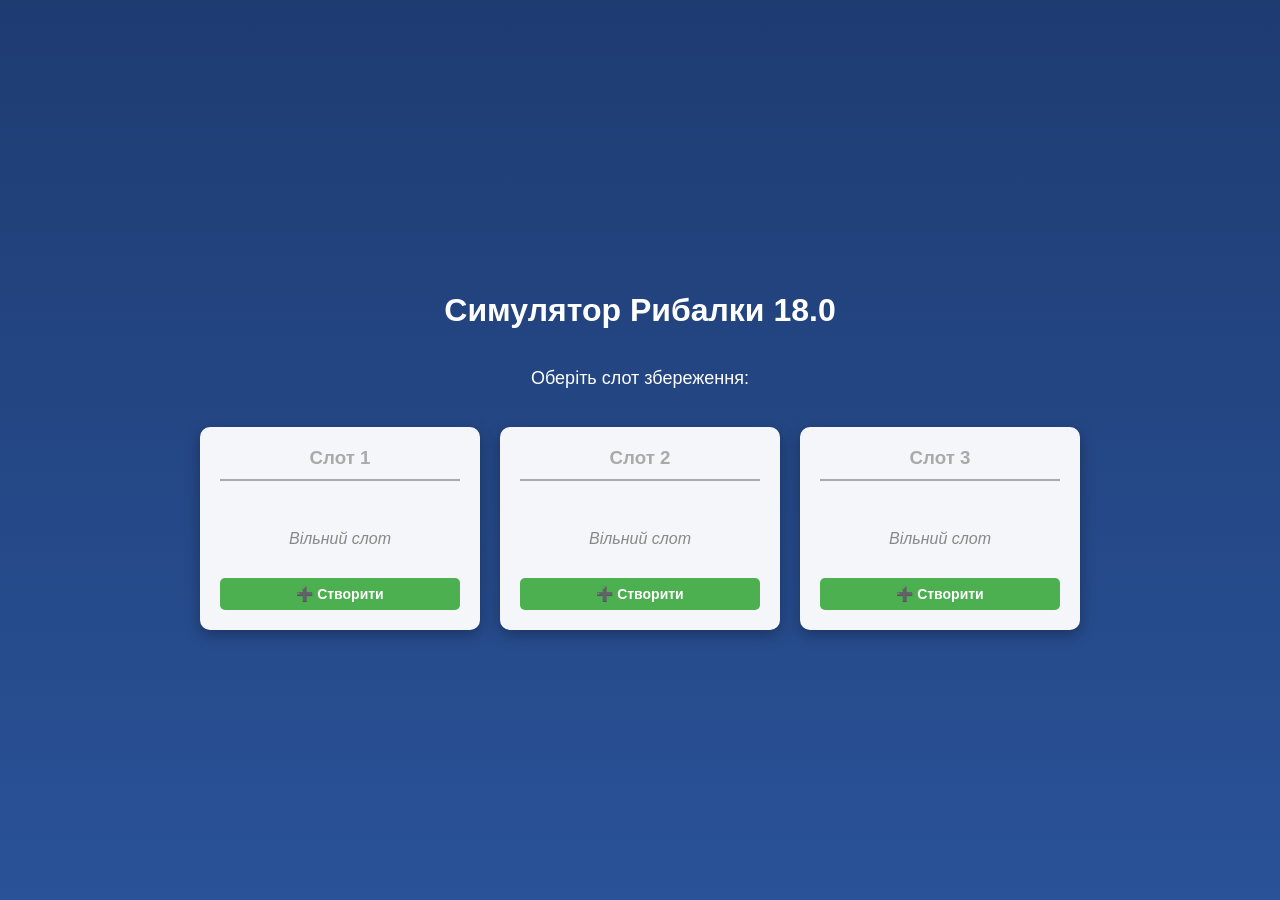
<file: index.html>
<!DOCTYPE html>
<html lang="uk">
<head>
    <meta charset="UTF-8">
    <meta name="viewport" content="width=device-width, initial-scale=1.0">
    <title>Гра: Риболовля 18.0 (Динамічний живець)</title>
    <link rel="stylesheet" href="styles.css">
</head>
<body oncontextmenu="return false;">

    <div id="profile-menu">
        <h1>Симулятор Рибалки 18.0</h1>
        <p style="font-size: 18px;">Оберіть слот збереження:</p>
        <div id="slots-container" class="slots-container"></div>
    </div>

    <div id="create-profile-modal" class="modal-overlay" style="z-index: 30;">
        <div class="modal-content" style="width: 350px;">
            <h2>Створення профілю</h2>
            <p style="text-align:center; color:#555;">Оберіть режим гри:</p>
            <button class="ui-btn" style="background-color: #4CAF50; padding: 15px; font-size: 16px; margin-top: 15px;" onclick="confirmCreateProfile('normal')">
                🌲 Звичайна Гра<br><span style="font-size:12px; font-weight:normal;">Почніть з нуля. Рівень 1, 0 монет.</span>
            </button>
            <button class="ui-btn" style="background-color: #2196F3; padding: 15px; font-size: 16px; margin-top: 10px;" onclick="confirmCreateProfile('experienced')">
                🎣 Досвідчений<br><span style="font-size:12px; font-weight:normal;">Рівень 20, 20000 монет. Доступ до Ями!</span>
            </button>
            <button class="ui-btn" style="background-color: #9C27B0; padding: 15px; font-size: 16px; margin-top: 10px;" onclick="confirmCreateProfile('sandbox')">
                👑 Пісочниця<br><span style="font-size:12px; font-weight:normal;">Для розваги. Макс рівень снастей!</span>
            </button>
            <button class="ui-btn close-btn" style="margin-top: 20px;" onclick="closeCreateProfileModal()">Скасувати</button>
        </div>
    </div>

    <div id="main-menu" style="display: none;">
        <h1>Вибір Локації</h1>
        <p>Оберіть куди поїдемо рибалити:</p>
        <button onclick="startGame('dnipro')">Річка Дніпро</button>
        <button id="btn-sea" onclick="startGame('sea')">Чорне море</button>
        <button id="btn-yama" onclick="startGame('yama')">Річка Яма</button>
        <button id="btn-amazon" onclick="startGame('amazon')">Дельта Амазонки</button>
        <button id="btn-akhtuba" onclick="startGame('akhtuba')">Річка Ахтуба</button>
        <br>
        <button style="background-color: #555; margin-top: 30px; font-size: 16px; padding: 10px 20px;" onclick="exitToProfileMenu()">🔄 Змінити профіль</button>
    </div>

    <div id="game-screen">
        <div class="sky"></div>
        <div class="water"></div>
        <div class="water-overlay"></div>
        <div id="time-overlay"></div>
        
        <div id="ui-panel">
            <div style="font-size: 18px; color: #d35400; font-weight: bold; text-align: center; margin-bottom: 10px;">🪙 <span id="coins-count">0</span></div>
            <div id="current-bait-display">Наживка: Хробак (<span id="main-bait-qty">30</span>)</div>
            <hr style="border: 0; border-top: 1px solid #ccc; margin: 10px 0;">
            <p style="margin: 5px 0;">🎣 Снасть витримає: до <b id="current-max-catch" style="color: #1e3c72;">1.5</b> кг</p>
            <hr style="border: 0; border-top: 1px solid #ccc; margin: 10px 0;">
            
            <button class="ui-btn" style="background-color: #2196F3;" onclick="toggleBaitMenu()">Наживка / Блешні</button>
            <button class="ui-btn" style="background-color: #9C27B0;" onclick="toggleEncyclopedia()">Енциклопедія</button>
            <button class="ui-btn" style="background-color: #ff9800; font-size: 16px;" onclick="toggleMarket()">Ринок</button>
            <hr style="border: 0; border-top: 1px solid #ccc; margin: 10px 0;">
            <p style="margin: 5px 0;">🐟 Садок: <span id="fish-count">0</span> шт.</p>
            <p style="margin: 5px 0 10px 0;">⚖️ Вага: <span id="total-weight">0.00</span> / <span id="max-weight">50</span> кг</p>
            <button class="ui-btn" style="background-color: #4CAF50;" onclick="toggleInventory()">Садок</button>
            <button class="ui-btn close-btn" onclick="exitToLocationMenu()">Вийти з Локації (ESC)</button>
        </div>

        <div id="level-ui-panel">
            <div style="font-size: 12px; color: #555; font-weight: bold;">ТВІЙ РІВЕНЬ</div>
            <div id="level-number">1</div>
            <div id="exp-bar-container"><div id="exp-fill"></div></div>
            <div id="exp-text">EXP: <span id="exp-current">0</span> / <span id="exp-needed">100</span></div>
        </div>

        <div id="clock-panel">
            <div id="clock-time">06:00</div>
            <div id="clock-day">День 1</div>
        </div>

        <div id="message-box">ЛКМ - Закинути | ПКМ - Підсікти</div>

        <svg id="fishing-line-layer"><line id="fishing-line" x1="0" y1="0" x2="0" y2="0" /></svg>
        <div id="rod">
            <div id="reel-spool"></div>
            <div id="reel-body"></div>
            <div id="reel-handle-assembly">
                <div id="reel-handle-bar"></div>
                <div id="reel-handle-knob"></div>
            </div>
            <div id="rod-tip"></div>
        </div>
        <div id="float"></div>

        <div id="mini-game-container">
            <div id="tension-bar-container" title="Напруга ліски">
                <div class="tension-labels"><span>MAX</span><span>OK</span></div>
                <div id="tension-fill"></div>
            </div>
            <div id="progress-bar-container" title="Прогрес виважування">
                <div id="catch-progress-fill"></div>
            </div>
        </div>
    </div>

    <div id="inventory-modal" class="modal-overlay">
        <div class="modal-content">
            <h2>Ваш улов (Садок)</h2>
            <button class="ui-btn select-btn" style="background-color: #ff9800; margin-bottom: 10px;" onclick="craftLiveBait()">🔪 Переробити рибу до 100г на живця</button>
            <div id="inventory-list" class="list-container"></div>
            <button class="ui-btn close-btn" onclick="toggleInventory()">Закрити (ESC)</button>
        </div>
    </div>

    <div id="bait-modal" class="modal-overlay">
        <div class="modal-content">
            <h2>Коробка з наживками</h2>
            <div class="list-container" id="bait-list-container">
                <div class="list-item"><span>🍞 Хліб <span class="bait-qty" id="menu-qty-bread">(30 шт)</span></span><button class="ui-btn select-btn" onclick="setBait('bread')">Обрати</button></div>
                <div class="list-item"><span>🪱 Хробак <span class="bait-qty" id="menu-qty-worm">(30 шт)</span></span><button class="ui-btn select-btn" onclick="setBait('worm')">Обрати</button></div>
                
                <div id="dynamic-live-baits">
                    </div>

                <hr style="border: 0; border-top: 1px solid #ccc; margin: 10px 0;">
                
                <div class="list-item"><span>🌀 Блешня (срібна) <span class="bait-qty" id="menu-qty-lure_1">(1 шт)</span></span><button class="ui-btn select-btn" style="background-color: #f57c00;" onclick="setBait('lure_1')">Спінінг</button></div>
                <div class="list-item"><span>🌀 Блешня (золота) <span class="bait-qty" id="menu-qty-lure_2">(1 шт)</span></span><button class="ui-btn select-btn" style="background-color: #f57c00;" onclick="setBait('lure_2')">Спінінг</button></div>
                <div class="list-item"><span>🌀 Блешня (зелена) <span class="bait-qty" id="menu-qty-lure_3">(1 шт)</span></span><button class="ui-btn select-btn" style="background-color: #f57c00;" onclick="setBait('lure_3')">Спінінг</button></div>
            </div>
            <button class="ui-btn close-btn" onclick="toggleBaitMenu()">Закрити (ESC)</button>
        </div>
    </div>

    <div id="encyclopedia-modal" class="modal-overlay">
        <div class="modal-content">
            <h2 id="encyclopedia-title">Енциклопедія</h2>
            <div id="encyclopedia-list" class="list-container"></div>
            <button class="ui-btn close-btn" onclick="toggleEncyclopedia()">Закрити (ESC)</button>
        </div>
    </div>

    <div id="catch-confirm-modal" class="modal-overlay">
        <div class="modal-content">
            <h2>🏆 Ваш Улов!</h2>
            <div id="confirm-photo-box"></div>
            <div id="confirm-fish-text">
                Ви спіймали: <br><span id="confirm-fish-name" style="color:#d35400;">Назва</span> <br>
                Вага: <span id="confirm-fish-weight">0.00</span> кг
                <div id="capacity-warning" class="capacity-warning">⚠️ Немає місця в садку! Відпустіть рибу.</div>
            </div>
            <div id="confirm-buttons">
                <button id="btn-take-fish" class="ui-btn select-btn confirm-btn" onclick="takeFish()">✅ Забрати</button>
                <button class="ui-btn close-btn confirm-btn" onclick="releaseFish()">❌ Відпустити (ESC)</button>
            </div>
        </div>
    </div>

    <div id="market-modal" class="modal-overlay">
        <div class="modal-content wide-modal">
            <h2>🛒 Ринок Снастей</h2>
            <div id="balance-display">Твій баланс: 🪙 <span id="market-coins">0</span></div>
            <div class="market-layout">
                <div class="market-col">
                    <div class="market-section">
                        <h3>🐟 Рибний Ринок</h3>
                        <p style="font-size: 14px; color: #555;">Поточна вартість садка: 🪙 <b id="market-keepnet-value">0</b></p>
                        <button id="btn-sell-all" class="ui-btn select-btn" style="background-color: #4CAF50; padding: 12px; font-size: 16px;" onclick="sellAllFish()">💰 Продати весь улов</button>
                    </div>
                    <div class="market-section">
                        <h3>🎣 Купівля Наживок</h3>
                        <div class="upgrade-item"><div class="upgrade-info"><span class="upgrade-name">Хліб (10 шт)</span></div><button class="ui-btn buy-btn" onclick="buyBait('bread', 10, 10)">🪙 10</button></div>
                        <div class="upgrade-item"><div class="upgrade-info"><span class="upgrade-name">Хробаки (10 шт)</span></div><button class="ui-btn buy-btn" onclick="buyBait('worm', 10, 15)">🪙 15</button></div>
                        
                        <hr style="border: 0; border-top: 1px solid #90caf9; margin: 10px 0;">
                        
                        <div class="upgrade-item"><div class="upgrade-info"><span class="upgrade-name">Блешня (срібна) (1 шт)</span></div><button class="ui-btn buy-btn" onclick="buyBait('lure_1', 1, 30)">🪙 30</button></div>
                        <div class="upgrade-item"><div class="upgrade-info"><span class="upgrade-name">Блешня (золота) (1 шт)</span></div><button class="ui-btn buy-btn" onclick="buyBait('lure_2', 1, 30)">🪙 30</button></div>
                        <div class="upgrade-item"><div class="upgrade-info"><span class="upgrade-name">Блешня (зелена) (1 шт)</span></div><button class="ui-btn buy-btn" onclick="buyBait('lure_3', 1, 30)">🪙 30</button></div>
                    </div>
                </div>
                <div class="market-col">
                    <div class="market-section" style="height: 100%;">
                        <h3>🛠 Магазин Покращень</h3>
                        <div class="upgrade-item">
                            <div class="upgrade-info"><span class="upgrade-name" id="upg-keepnet-name">Садок на 100 кг</span><span class="upgrade-desc">Дозволяє тримати більше риби</span></div>
                            <button id="btn-upg-keepnet" class="ui-btn buy-btn" onclick="buyUpgrade('keepnet')">🪙 500</button>
                        </div>
                        
                        <div class="upgrade-item">
                            <div class="upgrade-info">
                                <span class="upgrade-name" id="upg-rod-name">Бамбукова Вудка<br><span style="font-size:12px;color:#666;">Тест: 1 кг</span></span>
                            </div>
                            <button id="btn-upg-rod" class="ui-btn buy-btn" onclick="buyUpgrade('rod')">🪙 100</button>
                        </div>
                        
                        <div class="upgrade-item">
                            <div class="upgrade-info">
                                <span class="upgrade-name" id="upg-reel-name">Стара котушка<br><span style="font-size:12px;color:#666;">Тест: 0.75 кг</span></span>
                            </div>
                            <button id="btn-upg-reel" class="ui-btn buy-btn" onclick="buyUpgrade('reel')">🪙 100</button>
                        </div>
                    </div>
                </div>
            </div>
            <button class="ui-btn close-btn" onclick="toggleMarket()">Закрити (ESC)</button>
        </div>
    </div>
    <script src="script.js"></script>
</body>
</html>
</file>
<file: styles.css>
body { margin: 0; font-family: Arial, sans-serif; overflow: hidden; background-color: #87CEEB; user-select: none; }
        
        /* Меню Профілів та Локацій */
        #profile-menu, #main-menu { position: absolute; top: 0; left: 0; width: 100%; height: 100vh; background: linear-gradient(to bottom, #1e3c72, #2a5298); color: white; display: flex; flex-direction: column; align-items: center; justify-content: center; z-index: 10; }
        button { padding: 15px 30px; margin: 10px; font-size: 18px; cursor: pointer; border: none; border-radius: 5px; background-color: #ff9800; color: white; transition: 0.3s; }
        button:hover { background-color: #e68a00; }
        button:disabled { background-color: #555 !important; cursor: not-allowed !important; color: #aaa !important; }

        .ui-btn { padding: 8px 15px; font-size: 14px; margin: 5px 0; width: 100%; font-weight: bold; }

        /* ЕКРАН ГРИ ТА РЕАЛІСТИЧНІ ЛОКАЦІЇ */
        #game-screen { display: none; position: relative; width: 100%; height: 100vh; transition: background 1s ease; cursor: crosshair; }
        
        /* Ефекти для води та неба */
        .water { position: absolute; bottom: 0; width: 100%; height: 50%; z-index: 1; transition: 1s; cursor: crosshair; }
        .sky { position: absolute; top: 0; width: 100%; height: 50%; z-index: 0; transition: 1s; cursor: default; }
        
        /* Стилі локацій */
        .loc-dnipro .sky { background: linear-gradient(to bottom, #7db9e8, #ffffff); }
        .loc-dnipro .water { background: linear-gradient(to bottom, #4facfe 0%, #00f2fe 100%); opacity: 0.9; }
        
        .loc-sea .sky { background: linear-gradient(to bottom, #2980b9, #6dd5fa, #ffffff); }
        .loc-sea .water { background: linear-gradient(to bottom, #2c3e50, #000046, #1cb5e0); }
        
        .loc-yama .sky { background: linear-gradient(to bottom, #1e3c72, #2a5298); }
        .loc-yama .water { background: linear-gradient(to bottom, #233329, #63d471); }

        .loc-amazon .sky { background: linear-gradient(to bottom, #ff7e5f, #feb47b); }
        .loc-amazon .water { background: linear-gradient(to bottom, #5c6e58, #3b4d37); }

        .loc-akhtuba .sky { background: linear-gradient(to bottom, #74b9ff, #dfe6e9); }
        .loc-akhtuba .water { background: linear-gradient(to bottom, #2980b9, #6ab0a8, #a8d8b3); }

        /* Анімація хвиль */
        @keyframes waves {
            0% { transform: translateX(0) translateY(0); }
            50% { transform: translateX(-10px) translateY(5px); }
            100% { transform: translateX(0) translateY(0); }
        }
        .water-overlay { position: absolute; bottom: 0; width: 110%; height: 50%; background: rgba(255,255,255,0.1); z-index: 2; pointer-events: none; animation: waves 4s infinite ease-in-out; }

        #ui-panel { position: absolute; top: 10px; left: 10px; background: rgba(255, 255, 255, 0.9); padding: 15px; border-radius: 8px; box-shadow: 0 4px 8px rgba(0,0,0,0.2); z-index: 5; min-width: 170px; cursor: default; }
        
        #level-ui-panel { position: absolute; top: 10px; right: 10px; background: rgba(255, 255, 255, 0.95); padding: 15px; border-radius: 8px; box-shadow: 0 4px 8px rgba(0,0,0,0.2); z-index: 5; text-align: center; border: 2px solid #1e3c72; cursor: default; }
        #level-number { font-size: 28px; font-weight: bold; color: #1e3c72; margin: 5px 0; }
        #exp-bar-container { width: 150px; height: 10px; background-color: #ddd; border-radius: 5px; overflow: hidden; margin-top: 5px; border: 1px solid #999; }
        #exp-fill { height: 100%; width: 0%; background-color: #4CAF50; transition: width 0.3s; }
        #exp-text { font-size: 12px; color: #555; margin-top: 5px; }

        /* ГОДИННИК */
        #clock-panel { position: absolute; top: 135px; right: 10px; background: rgba(0, 0, 0, 0.7); color: #fff; padding: 10px; border-radius: 8px; z-index: 5; min-width: 100px; text-align: center; border: 1px solid #aaa; font-family: 'Courier New', monospace; cursor: default; }
        #clock-time { font-size: 24px; font-weight: bold; color: #FFD700; }
        #clock-day { font-size: 12px; color: #ccc; }

        /* ЗАТЕМНЕННЯ ЧАСУ */
        #time-overlay { position: absolute; top: 0; left: 0; width: 100%; height: 100%; pointer-events: none; z-index: 8; transition: background 2s ease-in-out; }

        /* СПЕЦЕФЕКТИ ТЕКСТУ РИБ */
        .fish-gold { color: #FFD700 !important; text-shadow: 1px 1px 2px #000; font-weight: bold; }
        
        @keyframes colorShift {
            0% { color: #00e5ff; }
            33% { color: #ff00ff; }
            66% { color: #ffeb3b; }
            100% { color: #00e5ff; }
        }
        .fish-mythic { animation: colorShift 2s infinite linear; font-weight: bold; text-shadow: 1px 1px 3px rgba(0,0,0,0.8); }

        #message-box { position: absolute; top: 20%; left: 50%; transform: translate(-50%, -50%); font-size: 28px; font-weight: bold; color: white; text-shadow: 2px 2px 4px black; text-align: center; width: 80%; z-index: 5; pointer-events: none; }

        /* ВУДКА ТА КОТУШКА */
        #rod { position: absolute; bottom: -50px; right: 20%; width: 12px; height: 500px; background: linear-gradient(to right, #2b2b2b, #555, #1a1a1a); border-radius: 6px 6px 0 0; transform-origin: bottom center; transform: rotate(-15deg); transition: transform 0.2s ease-out; z-index: 4; pointer-events: none; }
        #rod::before { content: ''; position: absolute; bottom: 40px; left: -5px; width: 22px; height: 180px; background: linear-gradient(to right, #a0522d, #cd853f, #8b4513); border-radius: 10px; box-shadow: inset 0 0 5px rgba(0,0,0,0.5); }
        
        #reel-body { position: absolute; bottom: 110px; left: -15px; width: 40px; height: 40px; background: #333; border-radius: 50%; border: 2px solid #555; box-shadow: inset 0 0 5px black; z-index: 1; }
        #reel-spool { position: absolute; bottom: 115px; left: 5px; width: 25px; height: 30px; background: #DAA520; border-radius: 5px; border: 1px solid #8B4513; z-index: 0; overflow: hidden; }
        #reel-spool::after { content: ''; position: absolute; top: 0; left: 0; width: 100%; height: 100%; background: repeating-linear-gradient(0deg, #fff, #fff 2px, #DAA520 2px, #DAA520 4px); opacity: 0.7; }
        #reel-handle-assembly { position: absolute; bottom: 130px; left: -25px; width: 50px; height: 10px; transform-origin: 40px 5px; z-index: 2; }
        #reel-handle-bar { position: absolute; top: 0; left: 0; width: 100%; height: 100%; background: #666; border-radius: 5px; box-shadow: 1px 1px 2px black; }
        #reel-handle-knob { position: absolute; top: -5px; left: -5px; width: 20px; height: 20px; background: #1a1a1a; border-radius: 50%; border: 2px solid #333; box-shadow: inset 0 0 3px black; }

        #rod-tip { position: absolute; top: 0; left: 6px; width: 10px; height: 10px; border: 2px solid silver; border-radius: 50%; transform: translate(-50%, -100%); }
        
        #float { position: absolute; top: 55%; left: 40%; font-size: 30px; display: none; z-index: 3; transform-origin: center bottom; pointer-events: none; }
        #float::after { content: "🔴"; }
        #float.spinner-style::after { content: "🌀"; font-size: 24px;} 

        @keyframes bite { 0% { transform: translateY(0); } 50% { transform: translateY(15px) scaleY(0.8); } 100% { transform: translateY(0); } }
        .biting { animation: bite 0.2s infinite; }

        #fishing-line-layer { position: absolute; top: 0; left: 0; width: 100%; height: 100%; pointer-events: none; z-index: 2; display: none; }
        #fishing-line { stroke: rgba(255, 255, 255, 0.6); stroke-width: 1.5; }

        /* ОНОВЛЕНИЙ ІНТЕРФЕЙС МІНІ-ГРИ */
        #mini-game-container { display: none; position: absolute; bottom: 40px; right: 30px; display: flex; gap: 20px; align-items: flex-end; background: rgba(0,0,0,0.6); padding: 20px; border-radius: 10px; z-index: 6; border: 2px solid #555; pointer-events: none; }
        
        #tension-bar-container { position: relative; width: 40px; height: 300px; background: #222; border: 3px solid #fff; border-radius: 5px; overflow: hidden; display: flex; flex-direction: column; justify-content: flex-end; }
        #tension-fill { width: 100%; height: 0%; background-color: #4CAF50; transition: height 0.1s, background-color 0.2s; box-shadow: 0 0 10px inset rgba(0,0,0,0.5); }
        .tension-labels { position: absolute; width: 100%; height: 100%; display: flex; flex-direction: column; justify-content: space-between; align-items: center; color: rgba(255,255,255,0.5); font-weight: bold; font-size: 12px; padding: 5px 0; box-sizing: border-box;}
        
        #progress-bar-container { width: 20px; height: 300px; background-color: #222; border: 2px solid #fff; border-radius: 5px; position: relative; overflow: hidden; }
        #catch-progress-fill { position: absolute; bottom: 0; left: 0; width: 100%; height: 0%; background-color: #00bcd4; transition: height 0.1s; }

        .modal-overlay { display: none; position: absolute; top: 0; left: 0; width: 100%; height: 100vh; background: rgba(0, 0, 0, 0.8); z-index: 20; justify-content: center; align-items: center; cursor: default; }
        .modal-content { background: white; padding: 20px; border-radius: 10px; width: 420px; max-height: 85vh; display: flex; flex-direction: column; }
        .modal-content h2 { margin-top: 0; text-align: center; color: #1e3c72; }
        
        .list-container { flex-grow: 1; overflow-y: auto; margin-bottom: 15px; border: 1px solid #ccc; padding: 10px; border-radius: 5px; background: #f9f9f9; }
        .list-item { display: flex; justify-content: space-between; border-bottom: 1px dashed #ccc; padding: 8px 0; font-size: 16px; align-items: center; }
        
        .close-btn { background-color: #f44336; }
        .close-btn:hover { background-color: #d32f2f; }
        .select-btn { padding: 5px 10px; font-size: 14px; margin: 0; background-color: #4CAF50; }
        
        #current-bait-display { font-size: 16px; color: #d35400; font-weight: bold; margin-bottom: 10px; text-align: center; border-bottom: 2px solid #ccc; padding-bottom: 10px; }

        #confirm-photo-box { width: 100%; height: 200px; background-color: white; border: 2px solid #ccc; border-radius: 8px; display: flex; justify-content: center; align-items: center; margin-bottom: 15px; overflow: hidden; box-shadow: inset 0 2px 5px rgba(0,0,0,0.1); }
        #confirm-fish-text { text-align: center; font-size: 18px; font-weight: bold; margin-bottom: 20px; }
        #confirm-buttons { display: flex; justify-content: space-around; gap: 10px; }
        .confirm-btn { flex-grow: 1; margin: 0; padding: 12px; }

        .encyclopedia-item { display: flex; align-items: center; gap: 15px; border-bottom: 1px solid #ddd; padding: 10px 0; }
        .encyclopedia-img-box { width: 60px; height: 60px; flex-shrink: 0; background: #fff; border: 1px solid #ccc; border-radius: 8px; display: flex; justify-content: center; align-items: center; font-size: 35px; overflow: hidden; box-shadow: 0 2px 4px rgba(0,0,0,0.1); }
        .encyclopedia-img-box img { width: 75%; height: 75%; object-fit: contain; filter: drop-shadow(1px 2px 3px rgba(0,0,0,0.1)); }
        .encyclopedia-info { flex-grow: 1; display: flex; flex-direction: column; }
        .fish-header { display: flex; justify-content: space-between; width: 100%; font-weight: bold; margin-bottom: 5px; font-size: 16px; }
        .fish-details { font-size: 13px; color: #555; line-height: 1.4; }

        .wide-modal { width: 750px !important; max-width: 95vw; }
        .market-layout { display: flex; gap: 15px; flex-wrap: wrap; margin-bottom: 15px; }
        .market-col { flex: 1; display: flex; flex-direction: column; gap: 15px; min-width: 300px; }
        .market-section { padding: 15px; background: #e3f2fd; border-radius: 8px; border: 1px solid #90caf9; }
        .market-section h3 { margin-top: 0; color: #1565c0; font-size: 18px; border-bottom: 1px solid #90caf9; padding-bottom: 5px; margin-bottom: 10px; }
        .upgrade-item { display: flex; justify-content: space-between; align-items: center; margin-bottom: 8px; background: white; padding: 10px; border-radius: 5px; box-shadow: 0 1px 3px rgba(0,0,0,0.1); }
        .upgrade-info { display: flex; flex-direction: column; }
        .upgrade-name { font-weight: bold; font-size: 15px; }
        .upgrade-desc { font-size: 12px; color: #666; }
        .buy-btn { background-color: #ff9800; padding: 8px 12px; font-size: 14px; border-radius: 5px; margin: 0; min-width: 80px; text-align: center;}
        #balance-display { text-align: center; font-size: 22px; font-weight: bold; color: #f57c00; margin-bottom: 15px; background: #fff3e0; padding: 15px; border-radius: 8px; border: 2px dashed #ffb74d; }
        
        .bait-qty { font-weight: bold; color: #1e3c72; }
        .out-of-stock { color: #f44336; }
        .capacity-warning { color: #d32f2f; font-weight: bold; font-size: 14px; margin-top: 5px; display: none; }

        .slots-container { display: flex; gap: 20px; flex-wrap: wrap; justify-content: center; margin-top: 20px; }
        .slot-card { background: rgba(255,255,255,0.95); color: #333; width: 240px; padding: 20px; border-radius: 10px; box-shadow: 0 5px 15px rgba(0,0,0,0.3); text-align: center; display: flex; flex-direction: column; justify-content: space-between; }
        .slot-card h3 { margin-top: 0; color: #1e3c72; border-bottom: 2px solid #ccc; padding-bottom: 10px; }
        .slot-stats { text-align: left; font-size: 15px; margin-bottom: 15px; line-height: 1.6; }
        .slot-empty { color: #888; font-style: italic; margin: 30px 0; }
        .slot-btn-group { display: flex; gap: 10px; }
        .btn-create { background-color: #4CAF50; width: 100%; margin: 0; }
        .btn-play { background-color: #2196F3; flex-grow: 1; margin: 0; padding: 10px; }
        .btn-delete { background-color: #f44336; width: 45px; margin: 0; padding: 10px; }
        .btn-delete:hover { background-color: #d32f2f; }
</file>
